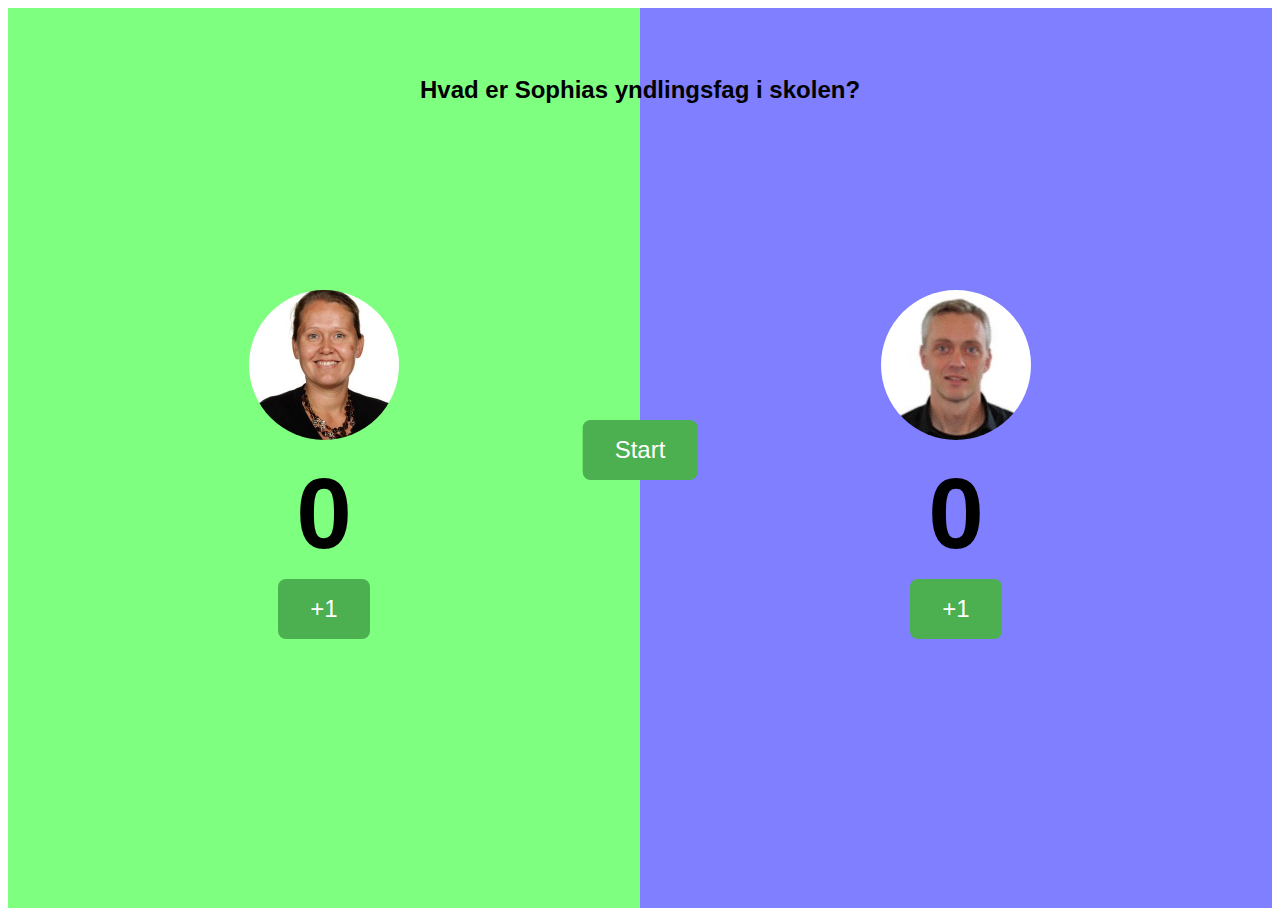
<file: index.html>
<html>

<head>
    <meta charset="UTF-8">
    <meta name="viewport" content="width=device-width, initial-scale=1.0">
    <title>Sophia Konfirmation</title>
    <link rel="stylesheet" href="main.css">
</head>

<body>
    <div class="container">
        <div class="title">
            <h2 id="Question">Sophia Konfirmation</h2>
        </div>
		<div class="left">
            <img src="mother.jpeg" alt="Mother">
            <h1 id="score-mother">0</h1>
            <button id="add-one-mother">+1</button>
        </div>
		<div class="right">
            <img src="father.jpeg" alt="Father">
            <h1 id="score-father">0</h1>
            <button id="add-one-father">+1</button>
        </div>
        <div class="buttonTimer">
            <button id="buttonTimer">Start</button>
        </div>
        <div class="timerLabel">
            <h2 id="timerLabel">10</h2>
        </div>
        <div class="nextQuestion">
            <button id="nextQuestion">Næste spørgsmål</button>
        </div>
	</div>
</body>

<script src="functionality.js"></script>

</html>
</file>
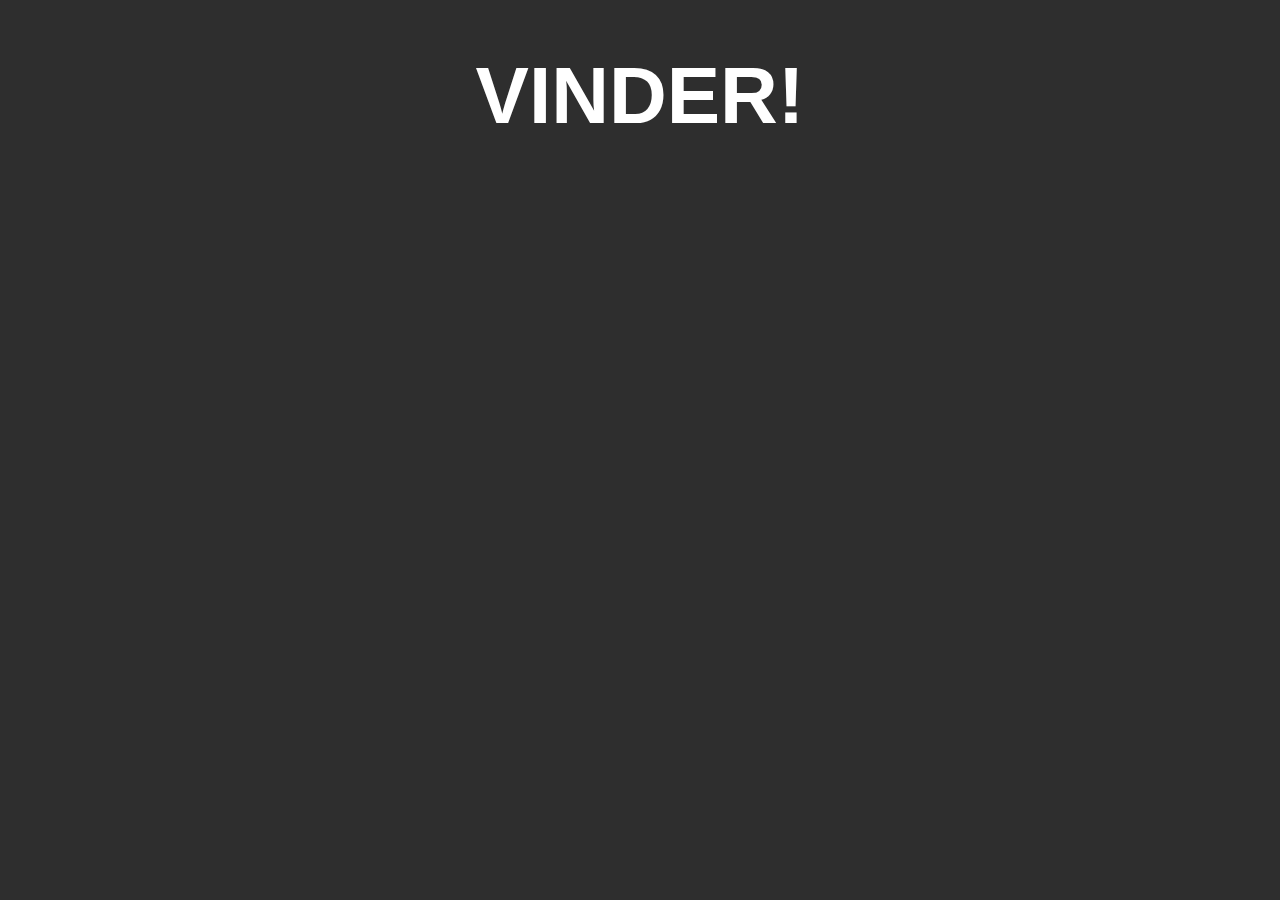
<file: celebration.html>
<!DOCTYPE html>
<html>
<head>
	<title>Winner Celebration!</title>
	<meta charset="utf-8">
	<meta name="viewport" content="width=device-width, initial-scale=1">
	<style>
		body {
			background-color: rgb(46, 46, 46);
			color: white;
			font-family: Arial, sans-serif;
			text-align: center;
		}

		h1 {
			font-size: 80px;
			margin-top: 50px;
		}
        img {
            margin-top: 20px;
            width: 200px;
            height: 200px;
            border-radius: 50%;
            object-fit: cover;
            object-position: center center;
            margin-bottom: 16px;
            visibility: hidden;
        }
        .confetti {
            position: absolute;
            width: 10px;
            height: 10px;
            background-color: #f0f;
            border-radius: 50%;
            animation: confetti 1s ease-out;
        }

        @keyframes confetti {
            0% {
            transform: translate(0, 0);
            opacity: 1;
            }
            100% {
            transform: translate(
                calc(100vw * var(--random-x)),
                calc(100vh * var(--random-y))
            );
            opacity: 0;
            }
        }
	</style>
</head>
<body>
	<h1>VINDER!</h1>
    <img src="father.jpeg" id="picture">
    <div id="confetti-container"></div>
</body>

<script src="celebration.js"></script>
</file>
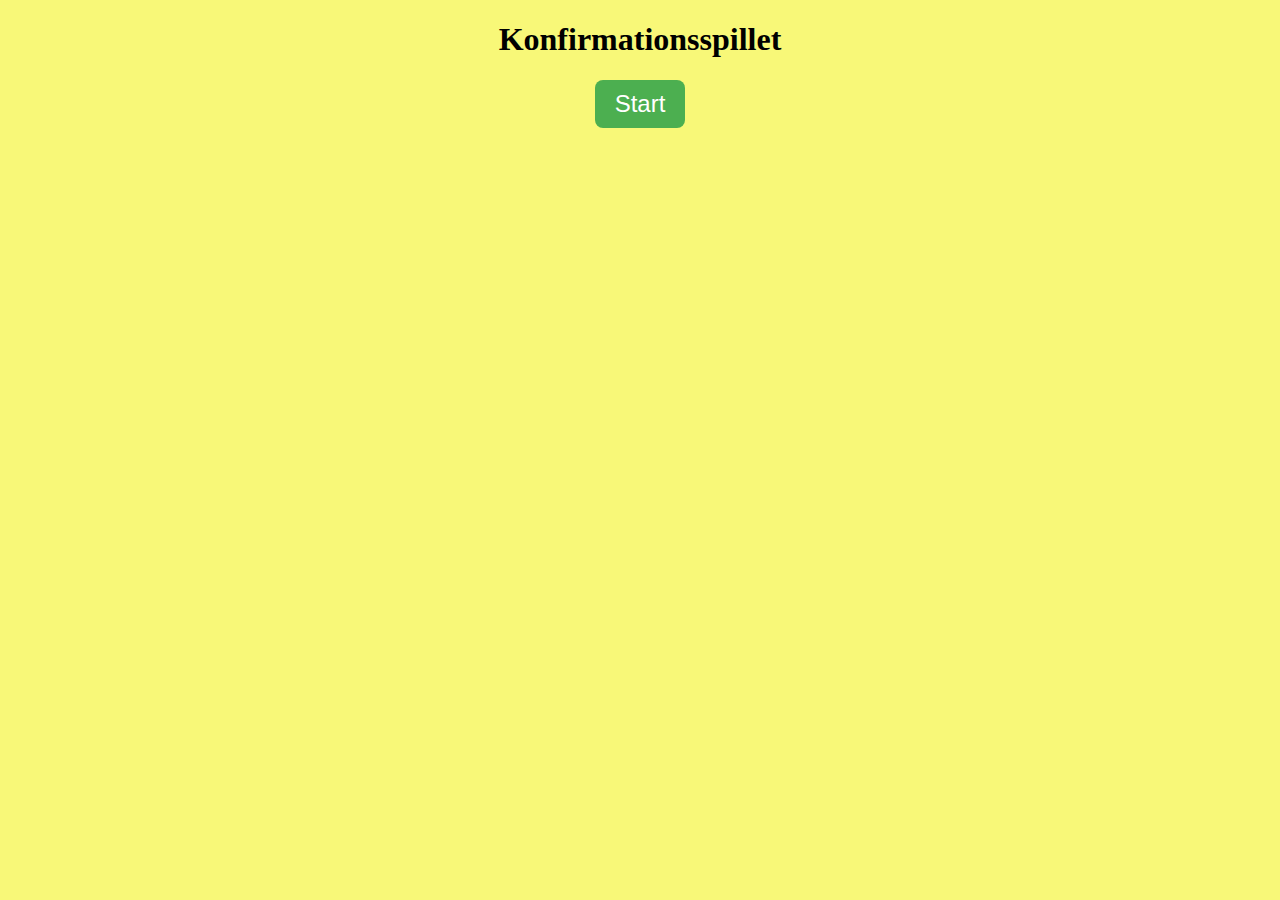
<file: startScreen.html>
<!DOCTYPE html>
<html>
  <head>
    <title>Konfirmationsspillet</title>
    <style>
      body {
        background-color: rgb(248, 248, 120);
        margin-left: auto;
        margin-right: auto;
        margin-top: auto;
        margin-bottom: auto;
      }
      h1 {
        text-align: center;
      }
      button {
        display: block;
        margin: 0 auto;
        font-size: 24px;
        padding: 10px 20px;
        background-color: #4CAF50; /* green */
        color: white;
        border: none;
        cursor: pointer;
        border-radius: 8px;
      }
    </style>
  </head>
  <body>
    <h1>Konfirmationsspillet</h1>
    <button onclick="location.href='index.html'">Start</button>
  </body>
</html>
</file>
<file: main.css>
.container {
    display: flex;
    height: 100vh;
    flex-direction: row;
    align-items: center;
    justify-content: center;
}

.left {
    flex: 1;
    height: 100%;
    background-color: rgba(0, 255, 0, 0.5);
    display: flex;
    flex-direction: column;
    align-items: center;
    justify-content: center;
}

.right {
    flex: 1;
    height: 100%;
    background-color: rgba(0, 0, 255, 0.5);
    display: flex;
    flex-direction: column;
    align-items: center;
    justify-content: center;
}

h1 {
    font-size: 100px;
    font-family: Arial, sans-serif;
    text-align: center;
    margin: 0;
}
  
button {
    background-color: #4CAF50; /* green */
    color: white;
    border: none;
    padding: 16px 32px;
    text-align: center;
    text-decoration: none;
    display: inline-block;
    font-size: 24px;
    margin: 8px 0;
    cursor: pointer;
    border-radius: 8px;
}

img {
    margin-top: 20px;
    width: 150px;
    height: 150px;
    border-radius: 50%;
    object-fit: cover;
    object-position: center center;
    margin-bottom: 16px;
}

.title {
    position: absolute;
    top: 10%;
    left: 50%;
    font-size: 18 px;
    transform: translate(-50%, -50%);
    background-color: transparent;
    text-align: center;
    font-family: Arial, sans-serif;
    color: black;
}

.nextQuestion {
    position: absolute;
    top: 90%;
    left: 50%;
    font-size: 10px;
    transform: translate(-50%, -50%);
    background-color: transparent;
    text-align: center;
    font-family: Arial, sans-serif;
    color: black;
    visibility: hidden;
}

.buttonTimer {
    position: absolute;
    top: 50%;
    left: 50%;
    font-size: 10px;
    transform: translate(-50%, -50%);
    background-color: transparent;
    text-align: center;
    font-family: Arial, sans-serif;
    color: black;
}

.timerLabel {
    position: absolute;
    top: 50%;
    left: 50%;
    font-size: 100px;
    transform: translate(-50%, -50%);
    background-color: transparent;
    text-align: center;
    font-family: Arial, sans-serif;
    color: black;
    visibility: hidden;
}
</file>
